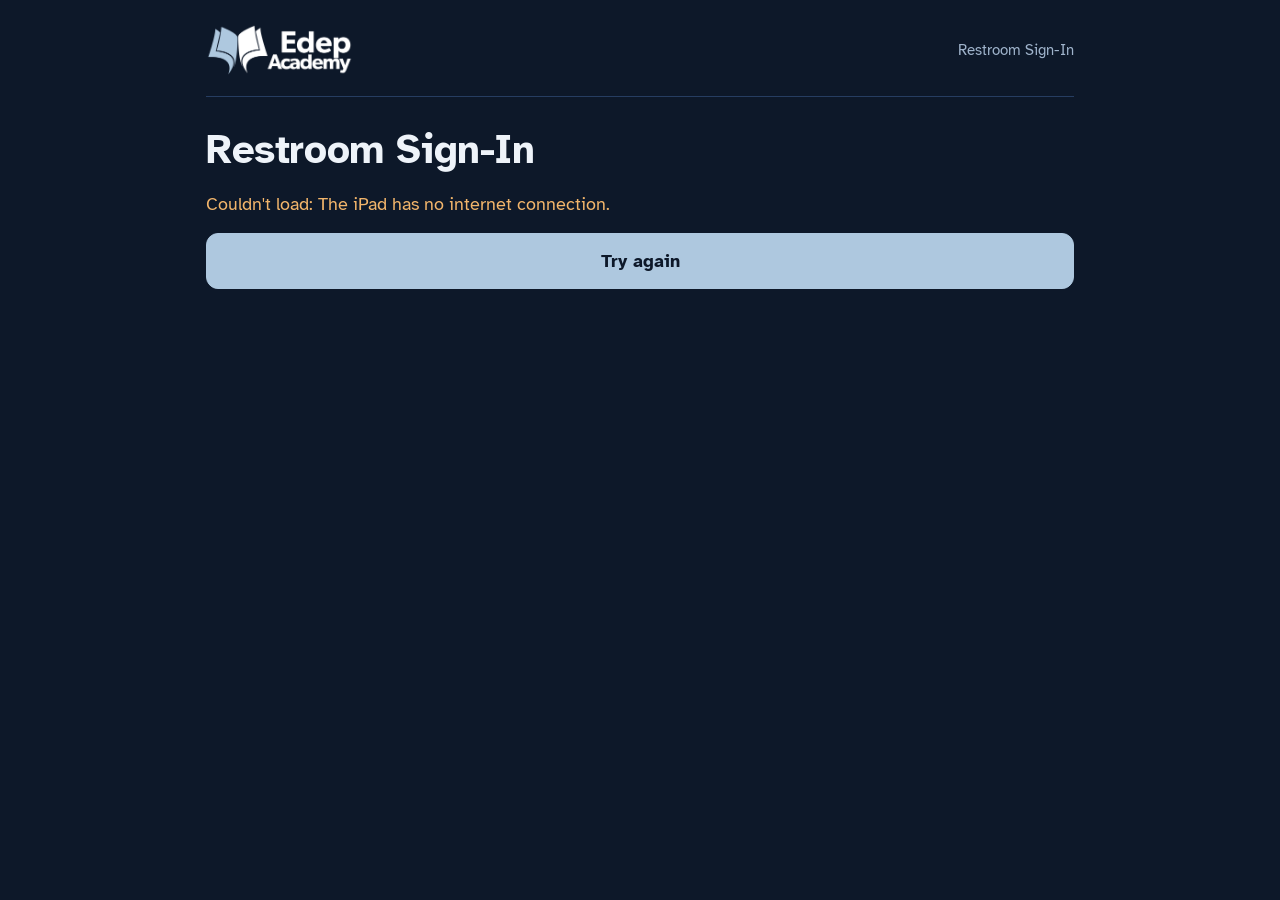
<file: index.html>
<!doctype html>
<html lang="en">
<head>
<meta charset="utf-8">
<meta name="viewport" content="width=device-width, initial-scale=1, viewport-fit=cover">
<title>Restroom Sign-In</title>
<meta name="theme-color" content="#0d1829">
<meta name="mobile-web-app-capable" content="yes">
<meta name="apple-mobile-web-app-capable" content="yes">
<meta name="apple-mobile-web-app-status-bar-style" content="black-translucent">
<meta name="apple-mobile-web-app-title" content="Restroom">
<link rel="manifest" href="manifest.webmanifest">
<link rel="apple-touch-icon" href="assets/icons/apple-touch-icon.png">
<link rel="preconnect" href="https://fonts.googleapis.com">
<link href="https://fonts.googleapis.com/css2?family=Atkinson+Hyperlegible:wght@400;700&display=swap" rel="stylesheet">
<link rel="stylesheet" href="assets/theme.css">
<link rel="stylesheet" href="assets/kiosk.css">
<link rel="icon" href="assets/edep-logo.png">
</head>
<body>
<main>
  <div class="brand"><img src="assets/edep-logo-light.png" alt="Edep Academy"><span class="tag">Restroom Sign-In</span></div>
  <div id="app"><p class="sub">Loading…</p></div>
</main>

<div class="overlay" id="overlay" role="dialog" aria-modal="true">
  <div class="card" id="card"></div>
</div>

<script src="config.js"></script>
<script src="assets/schedule.js"></script>
<script src="assets/kiosk.js"></script>
</body>
</html>
</file>
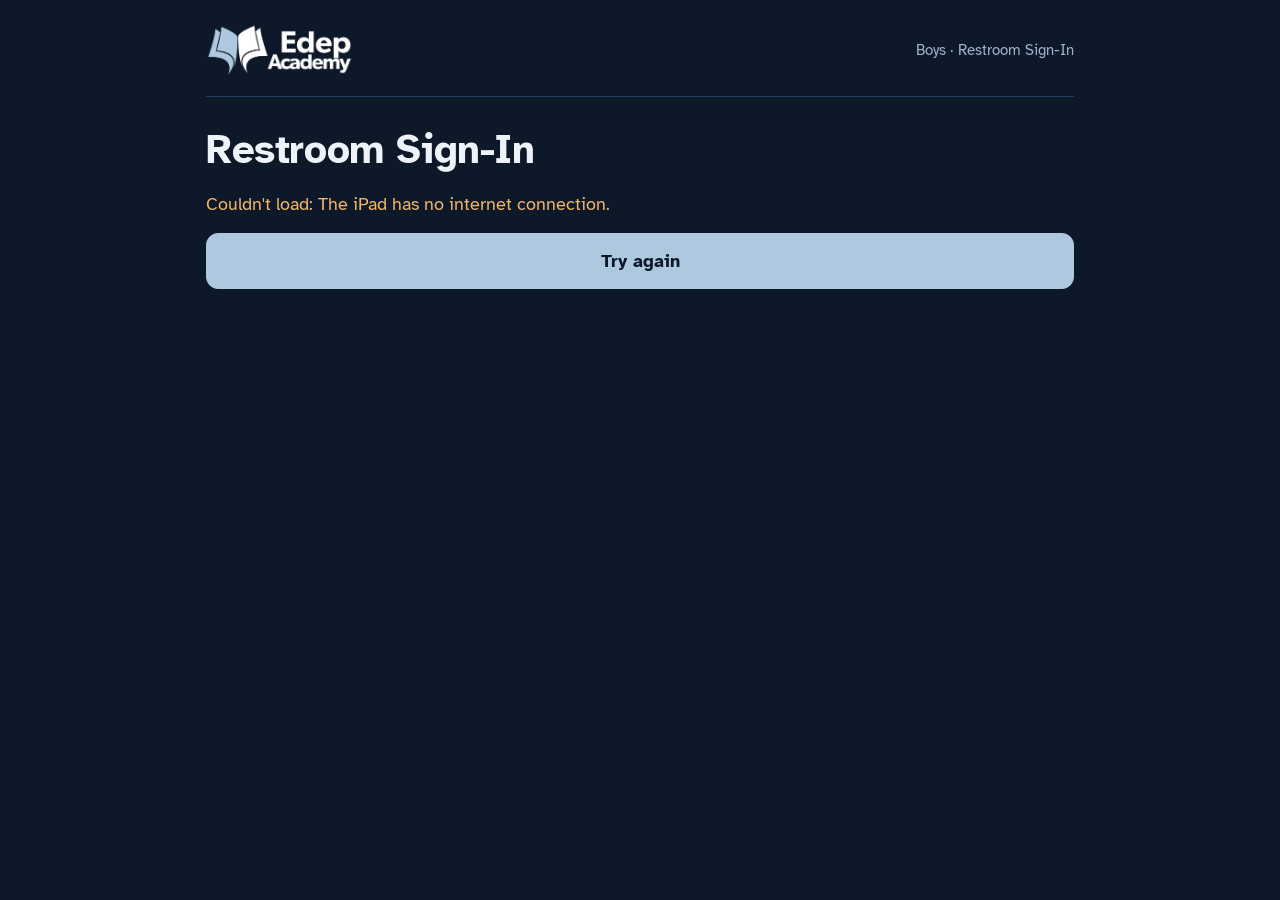
<file: boys-signin.html>
<!doctype html>
<html lang="en">
<head>
<meta charset="utf-8">
<meta name="viewport" content="width=device-width, initial-scale=1, viewport-fit=cover">
<title>Boys · Restroom Sign-In</title>
<meta name="theme-color" content="#0d1829">
<meta name="mobile-web-app-capable" content="yes">
<meta name="apple-mobile-web-app-capable" content="yes">
<meta name="apple-mobile-web-app-status-bar-style" content="black-translucent">
<meta name="apple-mobile-web-app-title" content="Boys Sign-In">
<link rel="manifest" href="boys-signin.webmanifest">
<link rel="apple-touch-icon" href="assets/icons/apple-touch-icon.png">
<link rel="preconnect" href="https://fonts.googleapis.com">
<link href="https://fonts.googleapis.com/css2?family=Atkinson+Hyperlegible:wght@400;700&display=swap" rel="stylesheet">
<link rel="stylesheet" href="assets/theme.css">
<link rel="stylesheet" href="assets/kiosk.css">
<link rel="icon" href="assets/edep-logo.png">
</head>
<body>
<main>
  <div class="brand"><img src="assets/edep-logo-light.png" alt="Edep Academy"><span class="tag">Boys · Restroom Sign-In</span></div>
  <div id="app"><p class="sub">Loading…</p></div>
</main>

<div class="overlay" id="overlay" role="dialog" aria-modal="true">
  <div class="card" id="card"></div>
</div>

<script>
// Students here see only the boys' classes: every class whose name ends in A, B or C.
const SIDE = { name: "Boys", sections: "ABC" };
</script>
<script src="config.js"></script>
<script src="assets/schedule.js"></script>
<script src="assets/kiosk.js"></script>
</body>
</html>
</file>
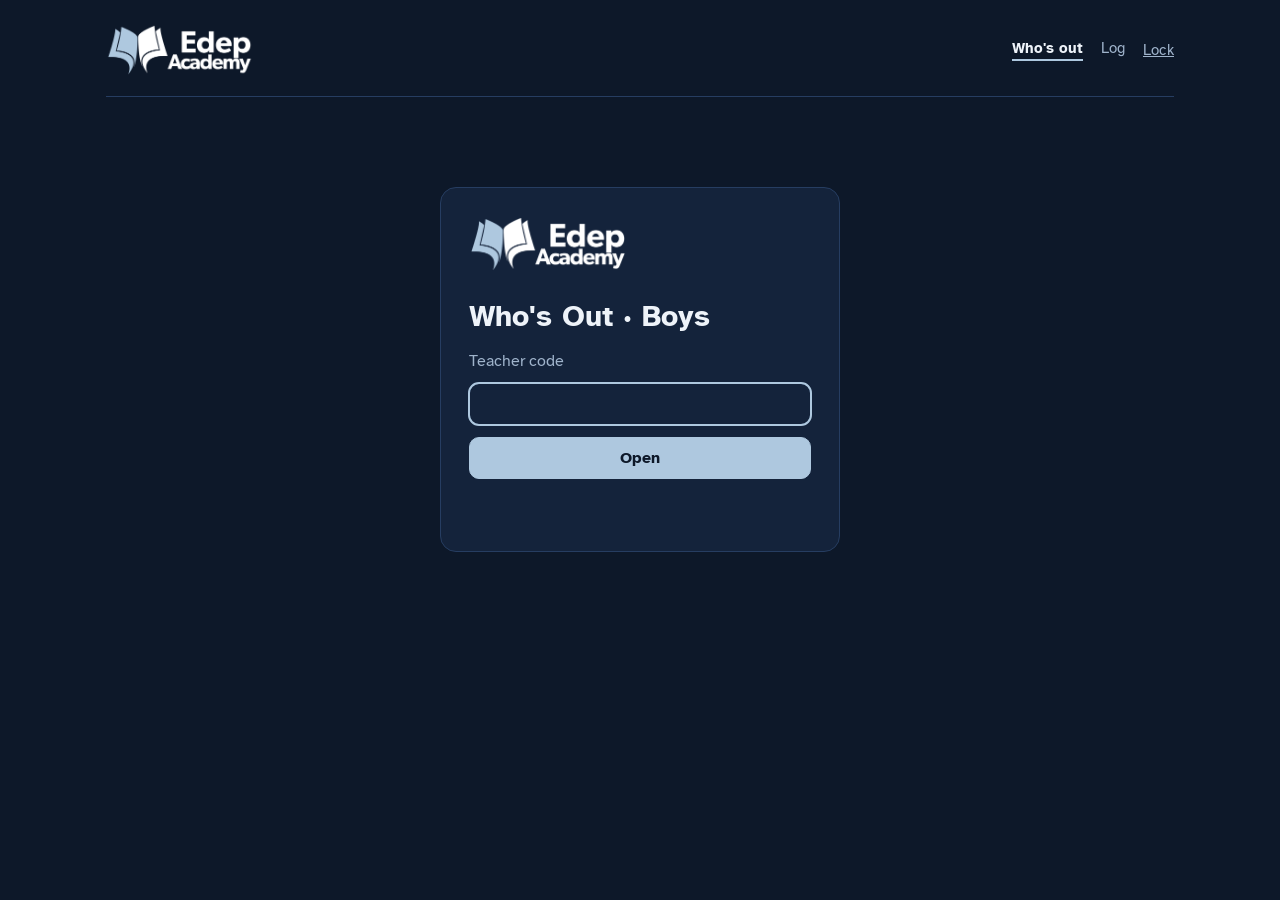
<file: boys.html>
<!doctype html>
<html lang="en">
<head>
<meta charset="utf-8">
<meta name="viewport" content="width=device-width, initial-scale=1, viewport-fit=cover">
<title>Who's Out · Boys</title>
<meta name="theme-color" content="#0d1829">
<meta name="mobile-web-app-capable" content="yes">
<meta name="apple-mobile-web-app-capable" content="yes">
<meta name="apple-mobile-web-app-status-bar-style" content="black-translucent">
<meta name="apple-mobile-web-app-title" content="Boys Out">
<link rel="manifest" href="boys.webmanifest">
<link rel="apple-touch-icon" href="assets/icons/apple-touch-icon.png">
<link rel="preconnect" href="https://fonts.googleapis.com">
<link href="https://fonts.googleapis.com/css2?family=Atkinson+Hyperlegible:wght@400;700&display=swap" rel="stylesheet">
<link rel="stylesheet" href="assets/theme.css">
<link rel="stylesheet" href="assets/teacher.css">
<link rel="stylesheet" href="assets/out.css">
<link rel="icon" href="assets/edep-logo.png">
</head>
<body>
<main>
  <div class="brand" id="brand" hidden><img src="assets/edep-logo-light.png" alt="Edep Academy">
    <nav class="tag"><a href="boys.html" aria-current="page">Who's out</a><a href="teacher.html">Log</a>
      <button class="link" id="logout">Lock</button></nav></div>
  <div id="app"></div>
</main>
<script>
// This board shows only the boys' classes: every class whose name ends in A, B or C (8A, 9A…).
const SIDE = { name: "Boys", sections: "ABC" };
</script>
<script src="config.js"></script>
<script src="assets/schedule.js"></script>
<script src="assets/teacher.js"></script>
<script src="assets/out.js"></script>
</body>
</html>
</file>
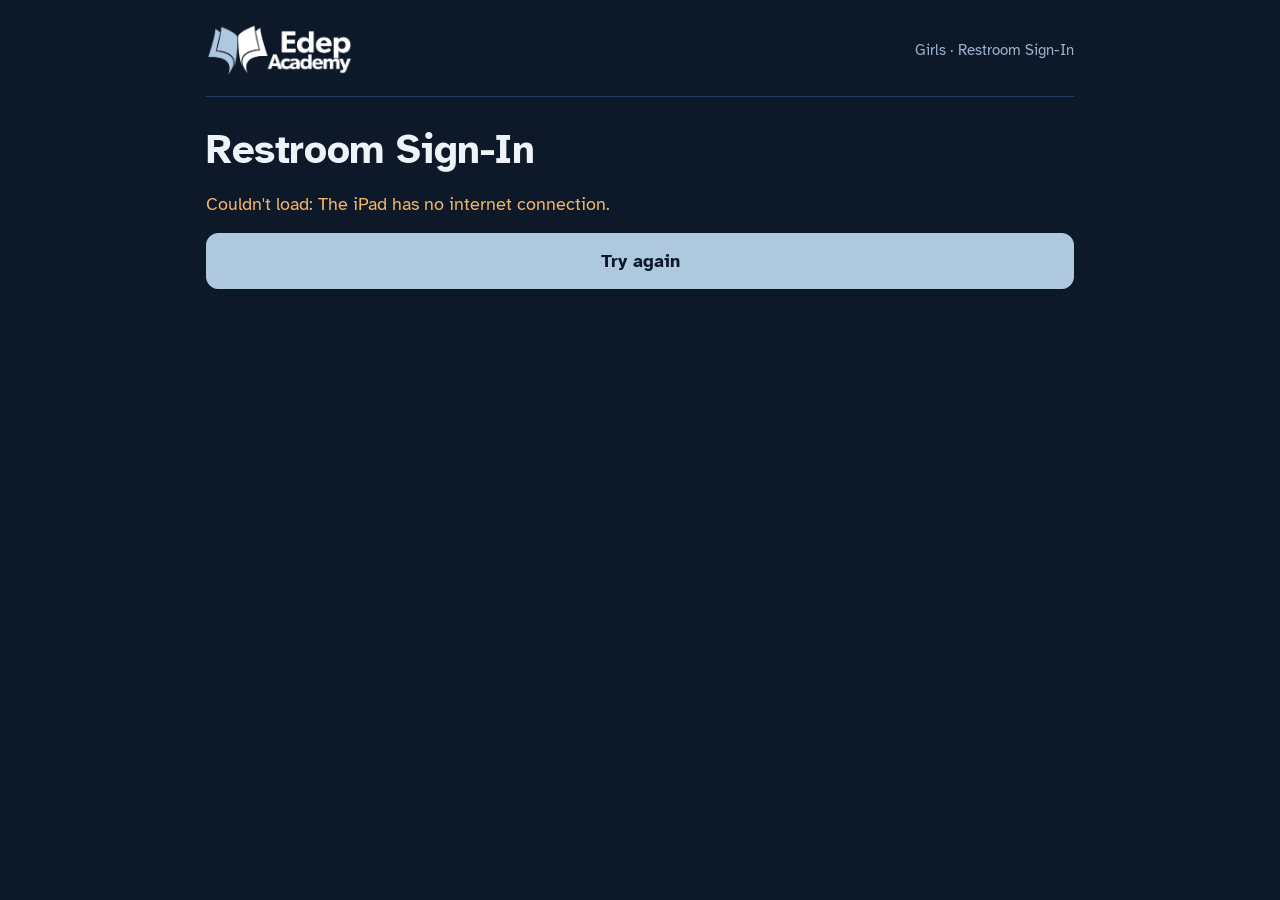
<file: girls-signin.html>
<!doctype html>
<html lang="en">
<head>
<meta charset="utf-8">
<meta name="viewport" content="width=device-width, initial-scale=1, viewport-fit=cover">
<title>Girls · Restroom Sign-In</title>
<meta name="theme-color" content="#0d1829">
<meta name="mobile-web-app-capable" content="yes">
<meta name="apple-mobile-web-app-capable" content="yes">
<meta name="apple-mobile-web-app-status-bar-style" content="black-translucent">
<meta name="apple-mobile-web-app-title" content="Girls Sign-In">
<link rel="manifest" href="girls-signin.webmanifest">
<link rel="apple-touch-icon" href="assets/icons/apple-touch-icon.png">
<link rel="preconnect" href="https://fonts.googleapis.com">
<link href="https://fonts.googleapis.com/css2?family=Atkinson+Hyperlegible:wght@400;700&display=swap" rel="stylesheet">
<link rel="stylesheet" href="assets/theme.css">
<link rel="stylesheet" href="assets/kiosk.css">
<link rel="icon" href="assets/edep-logo.png">
</head>
<body>
<main>
  <div class="brand"><img src="assets/edep-logo-light.png" alt="Edep Academy"><span class="tag">Girls · Restroom Sign-In</span></div>
  <div id="app"><p class="sub">Loading…</p></div>
</main>

<div class="overlay" id="overlay" role="dialog" aria-modal="true">
  <div class="card" id="card"></div>
</div>

<script>
// Students here see only the girls' classes: every class whose name ends in D, E or F.
const SIDE = { name: "Girls", sections: "DEF" };
</script>
<script src="config.js"></script>
<script src="assets/schedule.js"></script>
<script src="assets/kiosk.js"></script>
</body>
</html>
</file>
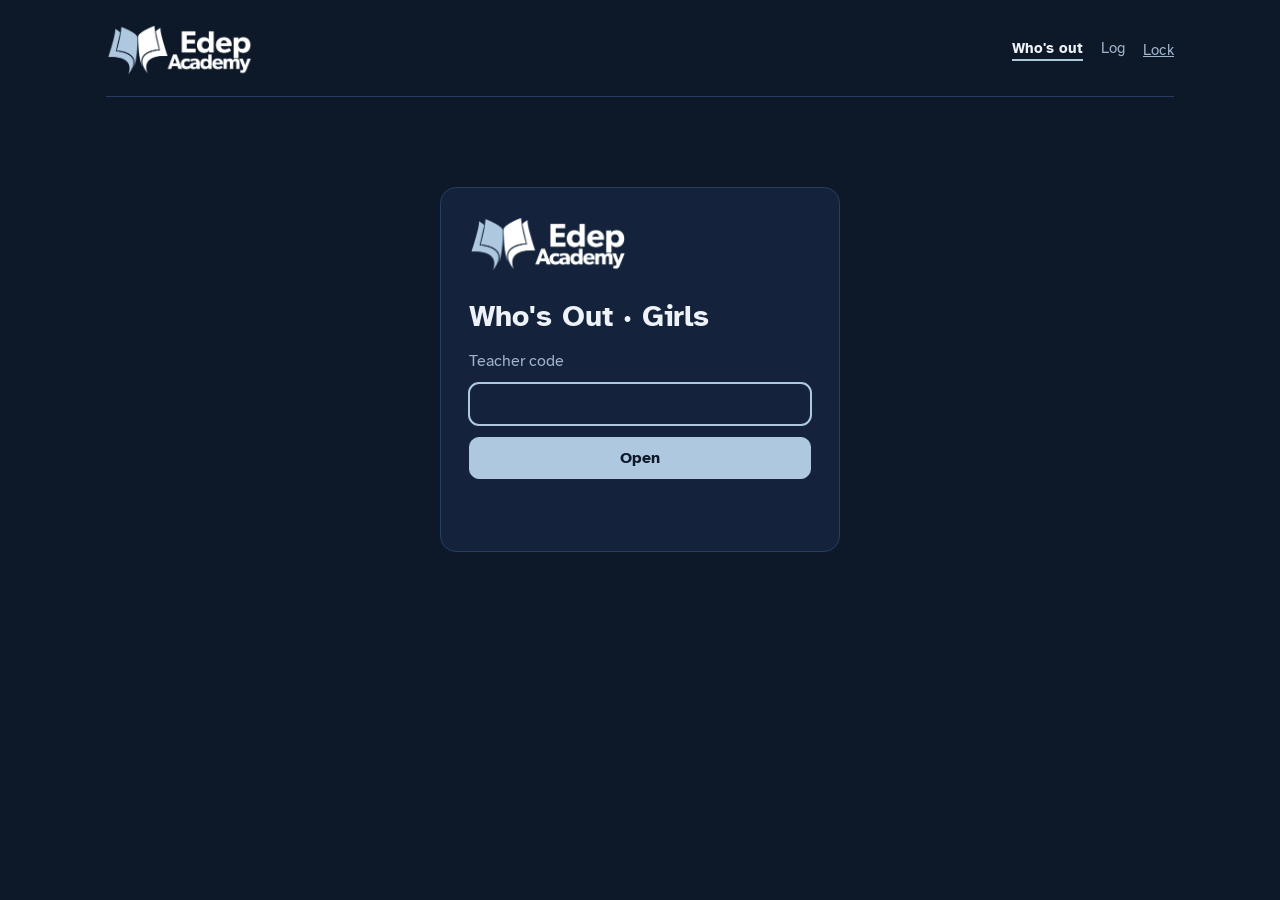
<file: girls.html>
<!doctype html>
<html lang="en">
<head>
<meta charset="utf-8">
<meta name="viewport" content="width=device-width, initial-scale=1, viewport-fit=cover">
<title>Who's Out · Girls</title>
<meta name="theme-color" content="#0d1829">
<meta name="mobile-web-app-capable" content="yes">
<meta name="apple-mobile-web-app-capable" content="yes">
<meta name="apple-mobile-web-app-status-bar-style" content="black-translucent">
<meta name="apple-mobile-web-app-title" content="Girls Out">
<link rel="manifest" href="girls.webmanifest">
<link rel="apple-touch-icon" href="assets/icons/apple-touch-icon.png">
<link rel="preconnect" href="https://fonts.googleapis.com">
<link href="https://fonts.googleapis.com/css2?family=Atkinson+Hyperlegible:wght@400;700&display=swap" rel="stylesheet">
<link rel="stylesheet" href="assets/theme.css">
<link rel="stylesheet" href="assets/teacher.css">
<link rel="stylesheet" href="assets/out.css">
<link rel="icon" href="assets/edep-logo.png">
</head>
<body>
<main>
  <div class="brand" id="brand" hidden><img src="assets/edep-logo-light.png" alt="Edep Academy">
    <nav class="tag"><a href="girls.html" aria-current="page">Who's out</a><a href="teacher.html">Log</a>
      <button class="link" id="logout">Lock</button></nav></div>
  <div id="app"></div>
</main>
<script>
// This board shows only the girls' classes: every class whose name ends in D, E or F (8D, 9D…).
const SIDE = { name: "Girls", sections: "DEF" };
</script>
<script src="config.js"></script>
<script src="assets/schedule.js"></script>
<script src="assets/teacher.js"></script>
<script src="assets/out.js"></script>
</body>
</html>
</file>
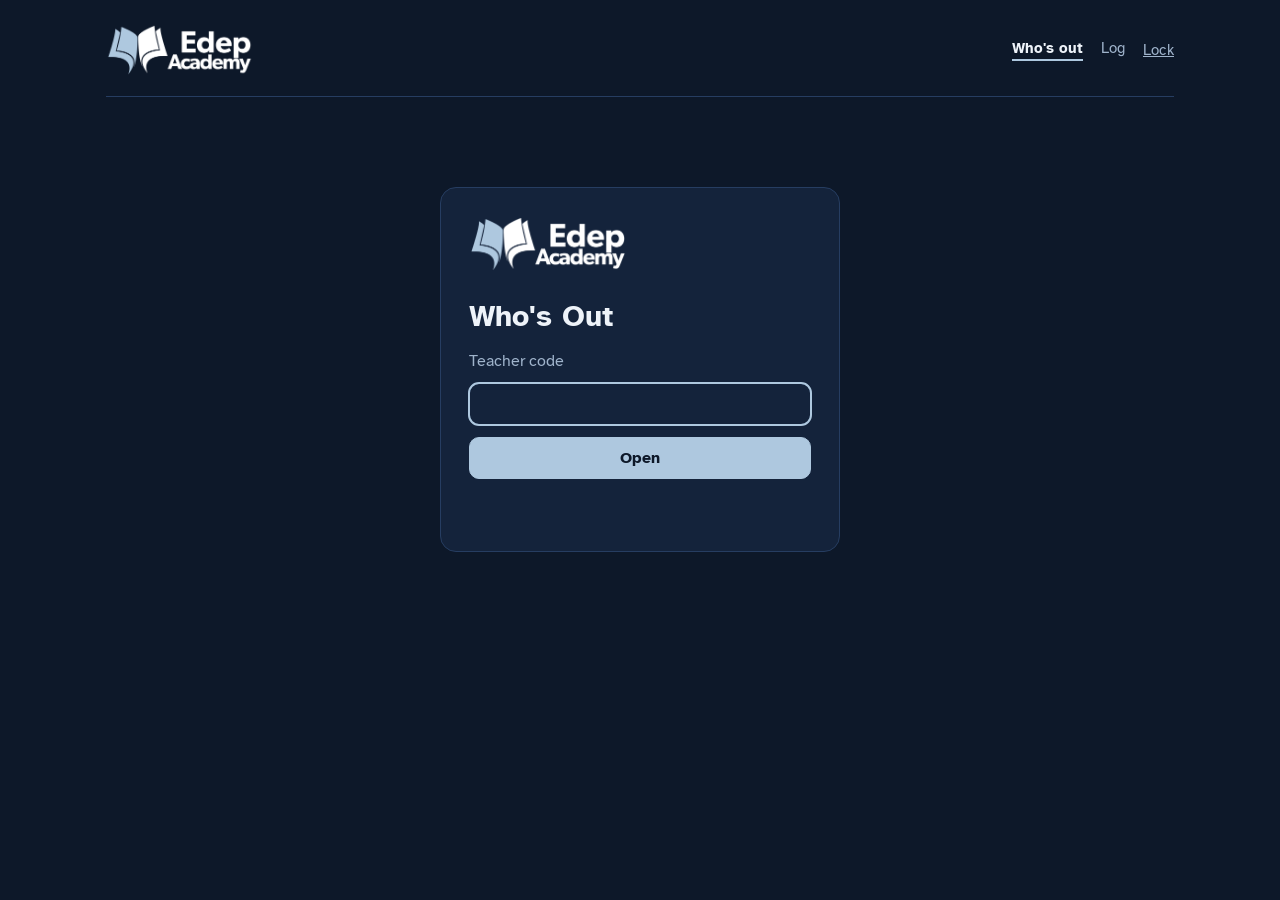
<file: out.html>
<!doctype html>
<html lang="en">
<head>
<meta charset="utf-8">
<meta name="viewport" content="width=device-width, initial-scale=1, viewport-fit=cover">
<title>Who's Out</title>
<meta name="theme-color" content="#0d1829">
<meta name="mobile-web-app-capable" content="yes">
<meta name="apple-mobile-web-app-capable" content="yes">
<meta name="apple-mobile-web-app-status-bar-style" content="black-translucent">
<meta name="apple-mobile-web-app-title" content="Who's Out">
<link rel="manifest" href="teacher.webmanifest">
<link rel="apple-touch-icon" href="assets/icons/apple-touch-icon.png">
<link rel="preconnect" href="https://fonts.googleapis.com">
<link href="https://fonts.googleapis.com/css2?family=Atkinson+Hyperlegible:wght@400;700&display=swap" rel="stylesheet">
<link rel="stylesheet" href="assets/theme.css">
<link rel="stylesheet" href="assets/teacher.css">
<link rel="stylesheet" href="assets/out.css">
<link rel="icon" href="assets/edep-logo.png">
</head>
<body>
<main>
  <div class="brand" id="brand" hidden><img src="assets/edep-logo-light.png" alt="Edep Academy">
    <nav class="tag"><a href="out.html" aria-current="page">Who's out</a><a href="teacher.html">Log</a>
      <button class="link" id="logout">Lock</button></nav></div>
  <div id="app"></div>
</main>
<script src="config.js"></script>
<script src="assets/schedule.js"></script>
<script src="assets/teacher.js"></script>
<script src="assets/out.js"></script>
</body>
</html>
</file>
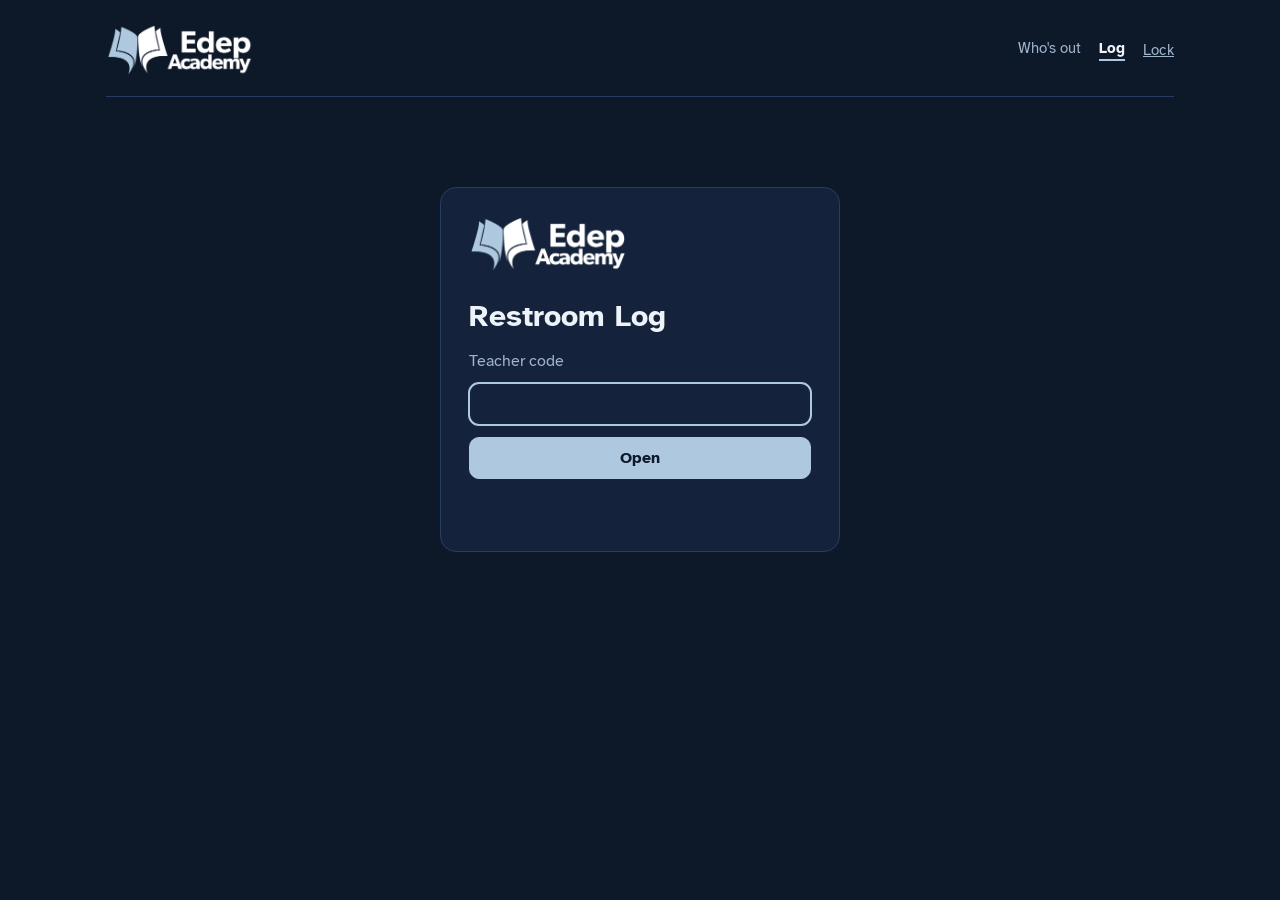
<file: teacher.html>
<!doctype html>
<html lang="en">
<head>
<meta charset="utf-8">
<meta name="viewport" content="width=device-width, initial-scale=1, viewport-fit=cover">
<title>Restroom Log</title>
<link rel="preconnect" href="https://fonts.googleapis.com">
<link href="https://fonts.googleapis.com/css2?family=Atkinson+Hyperlegible:wght@400;700&display=swap" rel="stylesheet">
<link rel="stylesheet" href="assets/theme.css">
<link rel="stylesheet" href="assets/teacher.css">
<link rel="icon" href="assets/edep-logo.png">
<style>
  input[type=date]::-webkit-calendar-picker-indicator { filter: invert(.8); }
  .filters { display: flex; flex-wrap: wrap; gap: 12px; align-items: end; margin-bottom: 20px;
    background: var(--surface); border: 1px solid var(--line); border-radius: 14px; padding: 14px; }
  .filters label { display: grid; gap: 4px; font-size: 13px; color: var(--muted); }
  .day { display: flex; gap: 6px; }
  .day button { padding: 10px 12px; }
  .filters .student { flex: 1 1 220px; }
  .filters .student select { width: 100%; }
  .filters .end { margin-left: auto; display: flex; gap: 8px; }
  .grid { display: grid; grid-template-columns: 2fr 1fr; gap: 20px; }
  @media (max-width: 820px) { .grid { grid-template-columns: 1fr; } .filters .end { margin-left: 0; } }
  tr.alert td { background: rgb(229 72 77 / .06); }
  td.quiet { color: var(--muted); }
  #top td:first-child { white-space: normal; }
  .studentlink { background: none; border: 0; padding: 0; text-align: left; cursor: pointer; }
  .studentlink:hover { text-decoration: underline; color: var(--sky); }
  .range { color: var(--muted); margin: -8px 0 16px; font-size: 14px; }
  td small.sub { display: block; color: var(--muted); font-size: 12px; }
  .quiet { color: var(--muted); }
  .grid > div { display: grid; gap: 20px; align-content: start; }
  #byteacher td:first-child { white-space: normal; }
  .studentlink[aria-current] { color: var(--sky); font-weight: 700; }
</style>
</head>
<body>
<main>
  <div class="brand" id="brand" hidden><img src="assets/edep-logo-light.png" alt="Edep Academy">
    <nav class="tag"><a href="out.html" id="board">Who's out</a><a href="teacher.html" aria-current="page">Log</a>
      <button class="link" id="logout">Lock</button></nav></div>
  <div id="app"></div>
</main>
<script src="config.js"></script>
<script src="assets/schedule.js"></script>
<script src="assets/teacher.js"></script>
<script>
const parseDay = s => new Date(`${s}T00:00:00`);
let roster = [];
let rows = [];

async function showDashboard() {
  roster = await db.select("toilet_students?select=email,name,class_name&order=name");
  const classes = [...new Set(roster.map(r => r.class_name))].sort();
  app.innerHTML = `
    <div class="filters">
      <label>Day
        <span class="day">
          <button id="prev" aria-label="Previous day">‹</button>
          <input type="date" id="day" value="${ymd(new Date())}">
          <button id="next" aria-label="Next day">›</button>
          <button id="today">Today</button>
        </span>
      </label>
      <label>Show
        <select id="period">
          <option value="day">That day</option>
          <option value="week">That week</option>
          <option value="month">That month</option>
          <option value="all">All time</option>
        </select>
      </label>
      <label>Class<select id="cls"><option value="">All classes</option>${classes.map(c => `<option>${esc(c)}</option>`).join("")}</select></label>
      <label>Teacher<select id="teacher"><option value="">All teachers</option>${Object.entries(Schedule.TEACHERS)
        .sort((a, b) => a[1].localeCompare(b[1])).map(([k, n]) => `<option value="${esc(k)}">${esc(n)}</option>`).join("")}
        <option value="-">No lesson (break, lunch…)</option></select></label>
      <label class="student">Student<select id="student"></select></label>
      <label>Status
        <select id="status">
          <option value="">Sign-ins and denied</option>
          <option value="allowed">Sign-ins only</option>
          <option value="long">Over ${overdueMinutes()} min or not signed back</option>
          <option value="denied">Denied only</option>
        </select>
      </label>
      <span class="end"><button id="clear">Clear filters</button><button id="csv">Download CSV</button></span>
    </div>
    <p class="range" id="range"></p>
    <div class="stats" id="stats"></div>
    <div class="grid">
      <section class="panel"><h2>Sign-ins</h2><div id="table"></div></section>
      <div>
        <section class="panel"><h2>Most frequent</h2><div id="top"></div></section>
        <section class="panel"><h2>By teacher</h2><div id="byteacher"></div></section>
      </div>
    </div>`;

  fillStudents();
  $("day").addEventListener("change", load);
  $("period").addEventListener("change", load);
  $("cls").addEventListener("change", () => { fillStudents(); load(); });
  $("student").addEventListener("change", render);
  $("teacher").addEventListener("change", render);
  $("status").addEventListener("change", render);
  $("prev").onclick = () => shiftDay(-1);
  $("next").onclick = () => shiftDay(1);
  $("today").onclick = () => { $("day").value = ymd(new Date()); $("period").value = "day"; load(); };
  $("clear").onclick = () => {
    $("day").value = ymd(new Date()); $("period").value = "day"; $("cls").value = ""; $("teacher").value = ""; $("student").value = ""; $("status").value = "";
    fillStudents(); load();
  };
  $("csv").onclick = downloadCsv;
  $("top").addEventListener("click", e => {
    const b = e.target.closest("[data-email]");
    if (b) { $("student").value = b.dataset.email; render(); }
  });
  $("byteacher").addEventListener("click", e => {
    const b = e.target.closest("[data-teacher]");
    if (b) { $("teacher").value = b.dataset.teacher; render(); }
  });
  await load();
  refreshTimer = setInterval(load, 30000);
}

function fillStudents() {
  const cls = $("cls").value;
  const keep = $("student").value;
  const list = roster.filter(s => !cls || s.class_name === cls);
  $("student").innerHTML = `<option value="">All students</option>` + list.map(s =>
    `<option value="${esc(s.email)}">${esc(s.name)}${cls ? "" : ` (${esc(s.class_name)})`}</option>`).join("");
  if (list.some(s => s.email === keep)) $("student").value = keep;
}

function shiftDay(n) {
  const d = parseDay($("day").value || ymd(new Date()));
  const p = $("period").value;
  if (p === "week") d.setDate(d.getDate() + 7 * n);
  else if (p === "month") d.setMonth(d.getMonth() + n);
  else d.setDate(d.getDate() + n);
  $("day").value = ymd(d);
  if (p === "all") $("period").value = "day";
  load();
}

function currentRange() {
  const d = parseDay($("day").value || ymd(new Date()));
  const p = $("period").value;
  let start = new Date(d), end;
  if (p === "week") { start.setDate(d.getDate() - ((d.getDay() + 6) % 7)); end = new Date(start); end.setDate(start.getDate() + 7); }
  else if (p === "month") { start = new Date(d.getFullYear(), d.getMonth(), 1); end = new Date(d.getFullYear(), d.getMonth() + 1, 1); }
  else if (p === "all") { start = new Date(2000, 0, 1); end = new Date(2100, 0, 1); }
  else { end = new Date(d); end.setDate(d.getDate() + 1); }
  return { start, end, p };
}

function rangeLabel({ start, end, p }) {
  const opt = { weekday: "short", month: "short", day: "numeric", year: "numeric" };
  if (p === "all") return "All time";
  if (p === "month") return start.toLocaleDateString([], { month: "long", year: "numeric" });
  if (p === "week") { const last = new Date(end); last.setDate(end.getDate() - 1);
    return `Week of ${start.toLocaleDateString([], opt)} – ${last.toLocaleDateString([], opt)}`; }
  return start.toLocaleDateString([], { ...opt, weekday: "long" });
}

async function load() {
  const range = currentRange();
  try {
    rows = await db.rpc("toilet_teacher_signins", {
      p_code: code, p_from: range.start.toISOString(), p_to: range.end.toISOString(),
      p_class: $("cls").value || null,
    });
    $("range").textContent = rangeLabel(range);
    render();
  } catch (err) {
    if (!lockIfCodeChanged(err)) $("table").innerHTML = `<p class="err">Couldn't load: ${esc(err.message)}</p>`;
  }
}

// The teacher whose lesson a trip was in ("-" outside lessons), for the Teacher filter.
const teacherOf = r => tripLesson(r)?.teacherKey || "-";
const byTeacher = r => !$("teacher").value || teacherOf(r) === $("teacher").value;

function filtered() {
  const email = $("student").value;
  const status = $("status").value;
  const long = r => ["missing", "late", "teacher"].includes(tripStatus(r));
  return rows.filter(r => byTeacher(r) && (!email || r.student_email === email)
    && (!status || (status === "long" ? long(r) : (status === "denied") !== r.allowed)));
}

// Only trips the student signed back from themselves have a trustworthy length.
const measured = r => ["back", "late"].includes(tripStatus(r));

function render() {
  const list = filtered();
  const now = Date.now();
  const oneDay = $("period").value === "day";
  const fmt = d => new Date(d).toLocaleString([], oneDay
    ? { hour: "numeric", minute: "2-digit" }
    : { weekday: "short", month: "short", day: "numeric", hour: "numeric", minute: "2-digit" });

  const byStudent = new Map();
  rows.filter(byTeacher).forEach(r => {
    const s = byStudent.get(r.student_email) || { name: r.student_name, email: r.student_email, cls: r.class_name, n: 0, denied: 0, missing: 0, min: 0 };
    const st = tripStatus(r, now);
    if (r.allowed) s.n++; else s.denied++;
    if (st === "missing") s.missing++;
    if (measured(r)) s.min += tripMinutes(r);
    byStudent.set(r.student_email, s);
  });
  const top = [...byStudent.values()].sort((a, b) => b.n - a.n || b.min - a.min || b.denied - a.denied || a.name.localeCompare(b.name));
  const signins = list.filter(r => r.allowed);
  const denied = list.length - signins.length;
  const missing = list.filter(r => tripStatus(r, now) === "missing").length;
  const timed = list.filter(measured);
  const avg = timed.length ? Math.round(timed.reduce((t, r) => t + tripMinutes(r), 0) / timed.length) : null;
  const days = new Set(signins.map(r => ymd(new Date(r.signed_at)))).size;
  const studentsInView = new Set(list.map(r => r.student_email)).size;
  const gap = Number(rules.visit_gap_minutes) || 180;

  $("stats").innerHTML = `
    <div class="stat"><b>${signins.length}</b><span>${signins.length === 1 ? "sign-in" : "sign-ins"}</span></div>
    <div class="stat"><b>${avg == null ? "–" : fmtMinutes(avg)}</b><span>average time out</span></div>
    <div class="stat denied"><b>${missing}</b><span>not signed back within ${overdueMinutes()} min</span></div>
    <div class="stat denied"><b>${denied}</b><span>${denied === 1 ? "denied attempt" : "denied attempts"} (${gap % 60 ? `${gap}-minute` : `${gap / 60}-hour`} rule)</span></div>
    <div class="stat"><b>${studentsInView}</b><span>${studentsInView === 1 ? "student" : "different students"}</span></div>
    <div class="stat"><b>${days}</b><span>${days === 1 ? "day with sign-ins" : "days with sign-ins"}</span></div>`;

  $("table").innerHTML = list.length ? `
    <table><thead><tr><th>Out</th><th>Back</th><th>Time out</th><th>Student</th><th>Class</th><th>Lesson</th><th>Where</th><th>Status</th></tr></thead>
    <tbody>${list.map(r => {
      const st = tripStatus(r, now);
      const m = tripMinutes(r, now);
      return `<tr${st === "denied" || st === "missing" ? ` class="alert"` : ""}><td>${fmt(r.signed_at)}</td>
        <td${r.returned_at ? "" : ` class="quiet"`}>${r.returned_at ? clock(r.returned_at) : "–"}</td>
        <td${m == null ? ` class="quiet"` : ""}>${m == null ? "–" : fmtMinutes(m)}</td>
        <td title="${esc(r.student_email)}">${esc(r.student_name)}</td>
        <td><span class="pill">${esc(r.class_name)}</span></td>
        <td>${lessonCell(tripLesson(r))}</td>
        <td>${PLACE[r.destination] || esc(r.destination)}</td>
        <td>${statusPill(st)}</td></tr>`;
    }).join("")}</tbody></table>`
    : `<p class="muted">No sign-ins for these filters.</p>`;

  $("top").innerHTML = top.length ? `
    <table><tbody>${top.slice(0, 15).map(s => `<tr>
      <td><button class="studentlink" data-email="${esc(s.email)}">${esc(s.name)}</button></td>
      <td><span class="pill">${esc(s.cls)}</span></td>
      <td>${s.n}×${s.min ? ` · ${fmtMinutes(s.min)}` : ""}${s.missing ? ` <span class="pill denied">${s.missing} not back</span>` : ""}${s.denied ? ` <span class="pill denied">${s.denied} denied</span>` : ""}</td></tr>`).join("")}</tbody></table>`
    : `<p class="muted">Nothing yet.</p>`;

  // Sign-ins per teacher whose lesson the student left (all the loaded days and classes).
  const perTeacher = new Map();
  rows.forEach(r => {
    const slot = tripLesson(r);
    const key = slot?.teacherKey || "-";
    const t = perTeacher.get(key) || { key, name: slot?.teacher || "No lesson", n: 0, denied: 0 };
    if (r.allowed) t.n++; else t.denied++;
    perTeacher.set(key, t);
  });
  const teachers = [...perTeacher.values()].sort((a, b) => (a.key === "-") - (b.key === "-") || b.n - a.n || a.name.localeCompare(b.name));
  $("byteacher").innerHTML = teachers.length ? `
    <table><tbody>${teachers.map(t => `<tr>
      <td><button class="studentlink" data-teacher="${esc(t.key)}"${t.key === $("teacher").value ? ` aria-current="true"` : ""}>${esc(t.name)}</button></td>
      <td>${t.n}×${t.denied ? ` <span class="pill denied">${t.denied} denied</span>` : ""}</td></tr>`).join("")}</tbody></table>`
    : `<p class="muted">Nothing yet.</p>`;
}

// "3rd period" with the subject and teacher under it; just "Lunch" etc. outside lessons.
function lessonCell(slot) {
  if (!slot) return `<span class="quiet">–</span>`;
  return slot.teacher ? `${esc(slot.teacher)}<small class="sub">${esc(slot.label)} · ${esc(slot.subject)}</small>` : `<span class="quiet">${esc(slot.label)}</span>`;
}

function downloadCsv() {
  const q = v => `"${String(v).replace(/"/g, '""')}"`;
  const hm = d => new Date(d).toLocaleTimeString([], { hour: "2-digit", minute: "2-digit" });
  const lines = [["Date", "Out", "Back", "Minutes", "Student", "Email", "Class", "Period", "Subject", "Teacher", "Where", "Status"].join(",")].concat(filtered().map(r => {
    const m = tripMinutes(r);
    const slot = tripLesson(r);
    return [ymd(new Date(r.signed_at)), hm(r.signed_at), r.returned_at ? hm(r.returned_at) : "", m == null ? "" : m,
      r.student_name, r.student_email, r.class_name, slot ? slot.label : "", slot ? slot.subject : "", slot ? slot.teacher : "", PLACE[r.destination] || r.destination, STATUS[tripStatus(r)][0]].map(q).join(",");
  }));
  const a = document.createElement("a");
  a.href = URL.createObjectURL(new Blob(["﻿" + lines.join("\r\n")], { type: "text/csv" }));
  a.download = `restroom-log-${$("period").value}-${$("day").value}.csv`;
  a.click();
}

$("board").href = store.get("board") || "out.html";
teacherPage(showDashboard);
</script>
</body>
</html>
</file>
<file: assets/theme.css>
/* Edep Academy palette: navy #1D3C6A, light blue #AEC8DF. Dark navy UI shared by both pages. */
:root {
  --navy: #1d3c6a;
  --sky: #aec8df;
  --bg: #0d1829;
  --surface: #14233b;
  --surface-2: #1a2d4b;
  --line: #263d61;
  --ink: #eef3f9;
  --muted: #9fb3cb;
  --accent: var(--sky);
  --accent-ink: #0d1829;
  --accent-soft: rgb(174 200 223 / .14);
  --warn: #f2b56b;
  --warn-soft: rgb(242 181 107 / .16);
  --danger: #c62828;
  --danger-text: #ff9e9e;
  --danger-soft: rgb(229 72 77 / .16);
  color-scheme: dark;
}
* { box-sizing: border-box; }
body { margin: 0; background: var(--bg); color: var(--ink);
  font-family: "Atkinson Hyperlegible", system-ui, sans-serif; }
button, input, select { font: inherit; color: var(--ink); }
.brand { display: flex; align-items: center; justify-content: space-between; gap: 16px;
  padding-bottom: 20px; margin-bottom: 28px; border-bottom: 1px solid var(--line); }
.brand img { height: 52px; width: auto; display: block; }
.brand .tag { color: var(--muted); font-size: 15px; text-align: right; }
.err { color: var(--warn); }
.muted { color: var(--muted); }
</file>
<file: assets/kiosk.css>
/* iPad kiosk: no double-tap zoom, no rubber-band scroll, clear of the notch/home bar when installed. */
html { touch-action: manipulation; -webkit-text-size-adjust: 100%; }
body { font-size: 18px; overscroll-behavior: none; -webkit-tap-highlight-color: transparent; }
button, .classes a { -webkit-user-select: none; user-select: none; -webkit-touch-callout: none; }
main { max-width: 900px; margin: 0 auto;
  padding: max(24px, env(safe-area-inset-top)) max(16px, env(safe-area-inset-right))
           max(64px, env(safe-area-inset-bottom)) max(16px, env(safe-area-inset-left)); }
header { display: flex; align-items: baseline; justify-content: space-between; gap: 12px; flex-wrap: wrap; }
h1 { font-size: clamp(28px, 5vw, 40px); margin: 0 0 4px; letter-spacing: -0.01em; }
.sub { color: var(--muted); margin: 0 0 24px; }
a.back { color: var(--muted); text-decoration: none; font-size: 16px; }
a.back:hover { color: var(--sky); }
.classes { display: grid; grid-template-columns: repeat(auto-fill, minmax(150px, 1fr)); gap: 12px; }
.classes a { display: block; padding: 28px 16px; background: var(--surface); border: 1px solid var(--line);
  border-radius: 14px; text-align: center; text-decoration: none; color: var(--ink);
  font-size: 28px; font-weight: 700; }
.classes a span { display: block; font-size: 14px; font-weight: 400; color: var(--muted); margin-top: 4px; }
.classes a:hover, .classes a:focus-visible { border-color: var(--sky); background: var(--surface-2); outline: none; }
input[type=search] { width: 100%; padding: 16px 18px; font-size: 22px;
  background: var(--surface); border: 2px solid var(--line); border-radius: 14px; }
input[type=search]::placeholder { color: var(--muted); }
input[type=search]:focus { outline: none; border-color: var(--sky); }
.list { list-style: none; padding: 0; margin: 16px 0 0; display: grid;
  grid-template-columns: repeat(auto-fill, minmax(240px, 1fr)); gap: 10px; }
.list button { width: 100%; text-align: left; padding: 18px;
  background: var(--surface); border: 1px solid var(--line); border-radius: 12px; cursor: pointer; }
.list button:hover, .list button:focus-visible { border-color: var(--sky); background: var(--surface-2); outline: none; }
.list small { display: block; color: var(--muted); font-size: 14px; margin-top: 2px; word-break: break-all; }
.empty { color: var(--muted); padding: 24px 0; }
.overlay { position: fixed; inset: 0; background: rgb(5 10 20 / .7); display: none;
  align-items: center; justify-content: center; padding: 16px; }
.overlay.open { display: flex; }
.card { background: var(--surface); border: 1px solid var(--line); border-radius: 18px; padding: 28px;
  width: min(440px, 100%); text-align: center; }
.card h2 { margin: 0 0 6px; font-size: 26px; }
.card p { color: var(--muted); margin: 0 0 22px; }
.actions { display: flex; gap: 10px; }
.actions button { flex: 1; padding: 16px; font-weight: 700; border-radius: 12px; cursor: pointer;
  border: 1px solid var(--line); background: transparent; }
.actions .primary { background: var(--sky); border-color: var(--sky); color: var(--accent-ink); }
.card p.ask { color: var(--ink); font-size: 20px; font-weight: 700; margin-bottom: 14px; }
.card p.wait { margin: 0; }
.where { display: grid; grid-template-columns: 1fr 1fr; gap: 10px; margin-bottom: 10px; }
.where button { padding: 26px 12px; font-size: 24px; font-weight: 700; border-radius: 14px; cursor: pointer;
  background: var(--sky); border: 1px solid var(--sky); color: var(--accent-ink); }
.card button:disabled { opacity: .6; }
.done { width: 64px; height: 64px; margin: 0 auto 12px; border-radius: 50%; display: grid; place-items: center;
  font-size: 34px; background: var(--accent-soft); color: var(--sky); }
/* Refused: the whole screen turns red so it reads from across the room. */
.overlay.denied { background: var(--danger); }
.overlay.denied .card { background: none; border: 0; width: min(620px, 100%); color: #fff; }
.overlay.denied .card h2 { font-size: clamp(32px, 5.5vw, 48px); line-height: 1.15; margin-bottom: 14px; }
.overlay.denied .card p { color: #fff; font-size: 22px; margin-bottom: 14px; }
.overlay.denied .card p.small { font-size: 18px; opacity: .9; margin-bottom: 28px; }
.overlay.denied .actions .primary { background: #fff; border-color: #fff; color: var(--danger); font-size: 20px; }
.stop { width: 112px; height: 112px; margin: 0 auto 24px; border-radius: 50%; display: grid; place-items: center;
  font-size: 64px; font-weight: 700; line-height: 1; background: #fff; color: var(--danger); }
/* Who is teaching the class right now. */
.now { margin: 6px 0 10px; padding: 12px 16px; background: var(--surface); border: 1px solid var(--line);
  border-left: 4px solid var(--sky); border-radius: 12px; font-size: 20px; }
.now b { color: var(--sky); }
.now span { display: block; color: var(--muted); font-size: 15px; margin-top: 2px; }
.now + .sub { margin-top: 0; }
.classes a em { display: block; font-size: 13px; font-style: normal; font-weight: 400; color: var(--sky); margin-top: 8px; line-height: 1.3; }
</file>
<file: assets/teacher.css>
/* Shared by the teacher pages (out.html, teacher.html). */
/* Installed as an app (Who's Out): no double-tap zoom, and clear of the notch/home bar. */
html { touch-action: manipulation; -webkit-text-size-adjust: 100%; }
body { font-size: 16px; -webkit-tap-highlight-color: transparent; }
main { max-width: 1100px; margin: 0 auto;
  padding: max(24px, env(safe-area-inset-top)) max(16px, env(safe-area-inset-right))
           max(64px, env(safe-area-inset-bottom)) max(16px, env(safe-area-inset-left)); }
h1 { font-size: 30px; margin: 0 0 16px; }
h2 { font-size: 15px; margin: 0 0 10px; color: var(--muted); font-weight: 700; }
input, select { padding: 10px 12px; background: var(--surface); border: 1px solid var(--line); border-radius: 10px; }
input:focus, select:focus, button:focus-visible { outline: 2px solid var(--sky); outline-offset: -1px; }
button { padding: 10px 14px; border-radius: 10px; border: 1px solid var(--line); background: var(--surface); cursor: pointer; }
button:hover { border-color: var(--sky); }
button:disabled { opacity: .6; cursor: default; }
button.primary { background: var(--sky); border-color: var(--sky); color: var(--accent-ink); font-weight: 700; }
.link { background: none; border: 0; padding: 0; color: var(--muted); text-decoration: underline; }

.brand { flex-wrap: wrap; }
.brand nav { display: flex; align-items: center; gap: 18px; }
.brand nav a { color: var(--muted); text-decoration: none; padding-bottom: 2px; border-bottom: 2px solid transparent; }
.brand nav a:hover { color: var(--ink); }
.brand nav a[aria-current] { color: var(--ink); font-weight: 700; border-bottom-color: var(--sky); }

.login { max-width: 400px; margin: 10vh auto 0; background: var(--surface); border: 1px solid var(--line);
  border-radius: 16px; padding: 28px; }
.login img { height: 56px; margin-bottom: 20px; }
.login form { display: grid; gap: 12px; }

.stats { display: grid; grid-template-columns: repeat(auto-fit, minmax(150px, 1fr)); gap: 10px; margin-bottom: 20px; }
.stat { background: var(--surface); border: 1px solid var(--line); border-radius: 12px; padding: 14px 16px; }
.stat b { display: block; font-size: 28px; font-variant-numeric: tabular-nums; color: var(--sky); }
.stat span { color: var(--muted); font-size: 13px; }
.stat.denied b { color: var(--danger-text); }

.panel { background: var(--surface); border: 1px solid var(--line); border-radius: 12px; padding: 16px; overflow-x: auto; }
table { width: 100%; border-collapse: collapse; font-variant-numeric: tabular-nums; }
th, td { text-align: left; padding: 9px 8px; border-bottom: 1px solid var(--line); white-space: nowrap; }
th { font-size: 13px; color: var(--muted); font-weight: 700; }
tr:last-child td { border-bottom: 0; }

.pill { display: inline-block; padding: 2px 9px; border-radius: 999px; background: var(--accent-soft);
  color: var(--sky); font-size: 13px; font-weight: 700; }
.pill.denied { background: var(--danger-soft); color: var(--danger-text); }
.pill.warn { background: var(--warn-soft); color: var(--warn); }
.pill.quiet { background: none; color: var(--muted); font-weight: 400; padding: 0; }
</file>
<file: assets/out.css>
.head { display: flex; align-items: baseline; justify-content: space-between; gap: 4px 16px; flex-wrap: wrap; margin-bottom: 16px; }
.head h1 { margin: 0; }
.updated { color: var(--muted); font-size: 14px; }
.classes { display: flex; flex-wrap: wrap; gap: 8px; margin-bottom: 20px; }
.classes button { display: inline-flex; align-items: center; gap: 8px; border-radius: 999px; padding: 9px 16px; }
.classes button[aria-pressed=true] { background: var(--sky); border-color: var(--sky); color: var(--accent-ink); font-weight: 700; }
.count { min-width: 22px; padding: 1px 7px; border-radius: 999px; text-align: center; font-size: 13px; font-weight: 700;
  background: var(--accent-soft); color: var(--sky); }
[aria-pressed=true] .count { background: var(--accent-ink); }
.count.missing, [aria-pressed=true] .count.missing { background: var(--danger); color: #fff; }
section { margin-bottom: 28px; }
section h2 small { font-weight: 400; }
.cards { display: grid; grid-template-columns: repeat(auto-fill, minmax(250px, 1fr)); gap: 10px; }
.trip { display: grid; gap: 6px; padding: 14px 16px; background: var(--surface); border: 1px solid var(--line); border-radius: 14px; }
.trip.missing { border-color: var(--danger); background: linear-gradient(var(--danger-soft), var(--danger-soft)), var(--surface); }
.trip .who { display: flex; align-items: baseline; justify-content: space-between; gap: 8px; }
.trip .name { font-size: 18px; font-weight: 700; }
.trip .where { color: var(--muted); font-size: 14px; }
.trip .time { display: flex; align-items: center; justify-content: space-between; gap: 10px; margin-top: 4px; }
.trip .min { font-size: 30px; font-weight: 700; line-height: 1; font-variant-numeric: tabular-nums; color: var(--sky); }
.trip.missing .min { color: var(--danger-text); }
.trip .time button { font-size: 14px; padding: 8px 12px; }
.bar { height: 5px; border-radius: 3px; background: var(--line); overflow: hidden; }
.bar i { display: block; height: 100%; background: var(--sky); }
.inclass { list-style: none; padding: 0; margin: 0; display: grid; grid-template-columns: repeat(auto-fill, minmax(220px, 1fr)); gap: 8px; }
.inclass li { padding: 10px 12px; background: var(--surface); border: 1px solid var(--line); border-radius: 10px; }
.inclass small { display: block; margin-top: 2px; color: var(--muted); font-size: 13px; }
.inclass .late { color: var(--warn); }
.empty { color: var(--muted); margin: 0; }
.trip .lesson { font-size: 14px; }
.now { margin: -8px 0 20px; color: var(--ink); }
.now small { color: var(--muted); font-size: 14px; }
</file>
